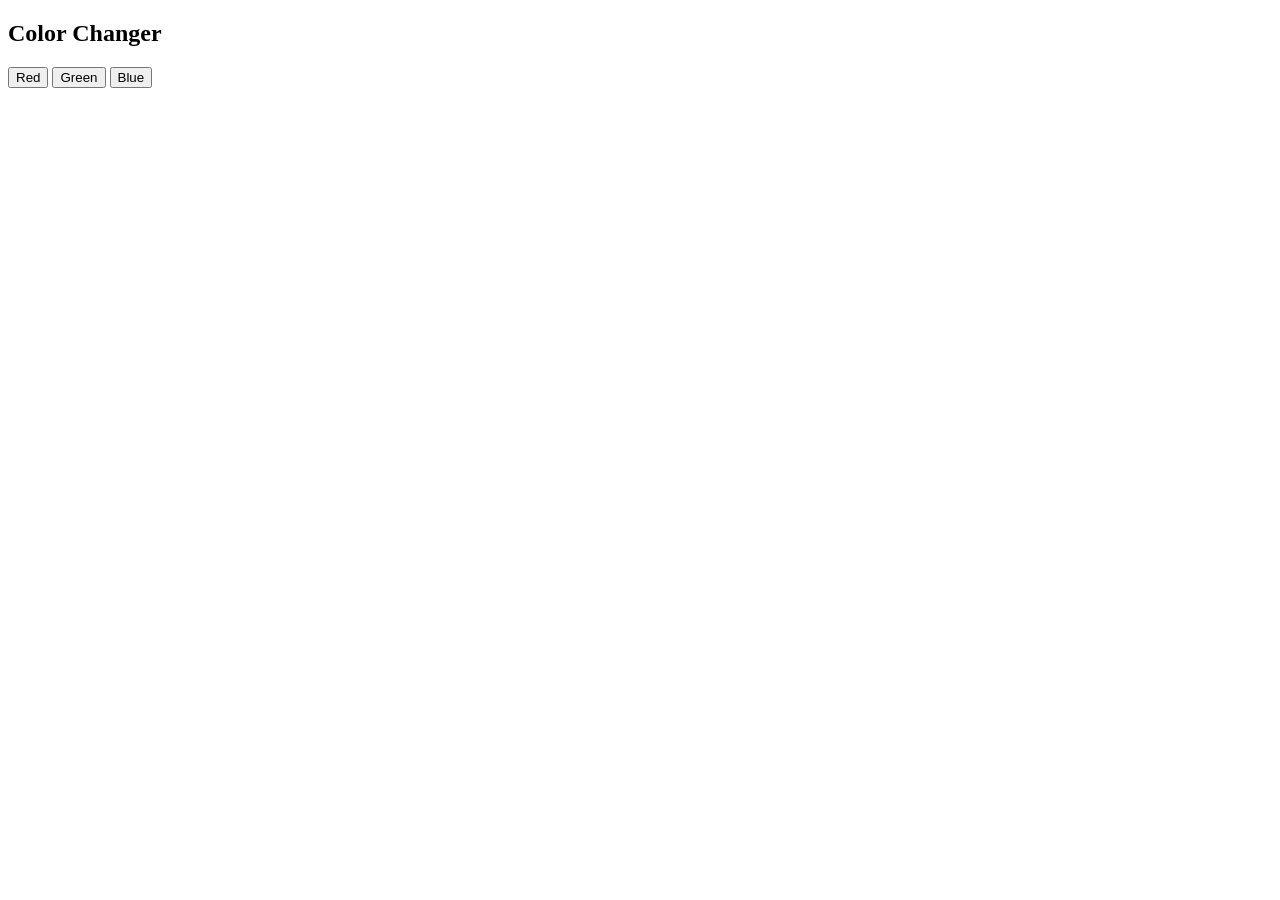
<file: day 7/col.html>
<!DOCTYPE html>
<html lang="en">

<head>
    <meta charset="UTF-8">
    <meta name="viewport" content="width=device-width, initial-scale=1.0">
    <title>Document</title>
</head>

<body>
    <h2>Color Changer</h2>

    <button class="color-btn">Red</button>
    <button class="color-btn">Green</button>
    <button class="color-btn">Blue</button>
</body>

<script>
    const buttons = document.querySelectorAll(".color-btn")

    buttons.forEach(function (btn) {

        btn.addEventListener("click", function (event) {

            const color = event.target.innerText.toLowerCase()

            document.body.style.backgroundColor = color

        })

    })
</script>

</html>
</file>
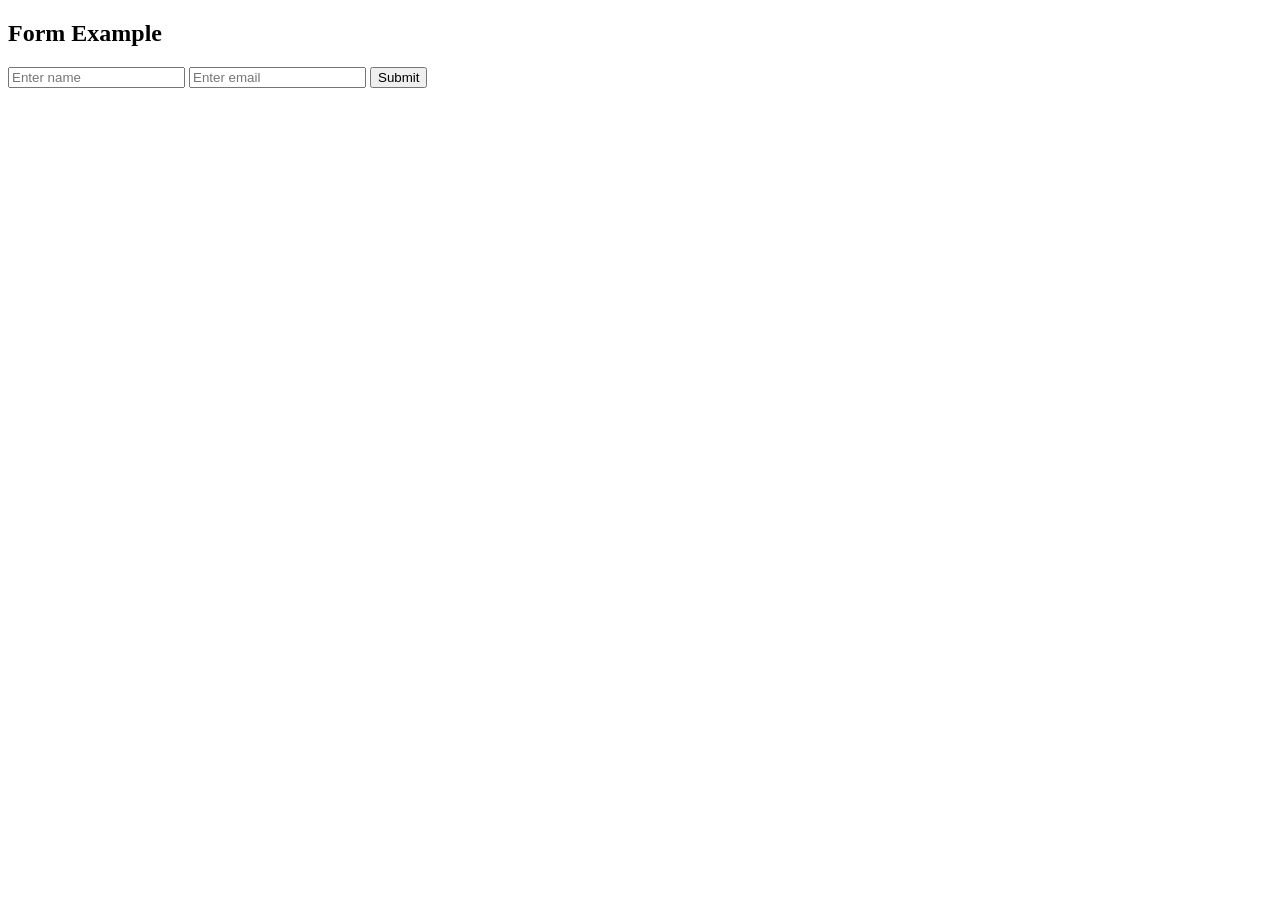
<file: day 7/form.html>
<!DOCTYPE html>
<html lang="en">

<head>
    <meta charset="UTF-8">
    <meta name="viewport" content="width=device-width, initial-scale=1.0">
    <title>Document</title>
</head>

<body>
    <h2>Form Example</h2>

    <form id="form">

        <input type="text" id="name" placeholder="Enter name">

        <input type="email" id="email" placeholder="Enter email">

        <button type="submit">Submit</button>

    </form>
</body>

<script>
    const form = document.querySelector("#form")
    const nameInput = document.querySelector("#name")
    const emailInput = document.querySelector("#email")

    form.addEventListener("submit", function (e) {

        e.preventDefault()

        const name = nameInput.value
        const email = emailInput.value

        console.log("Name:", name)
        console.log("Email:", email)

    })
</script>

</html>
</file>
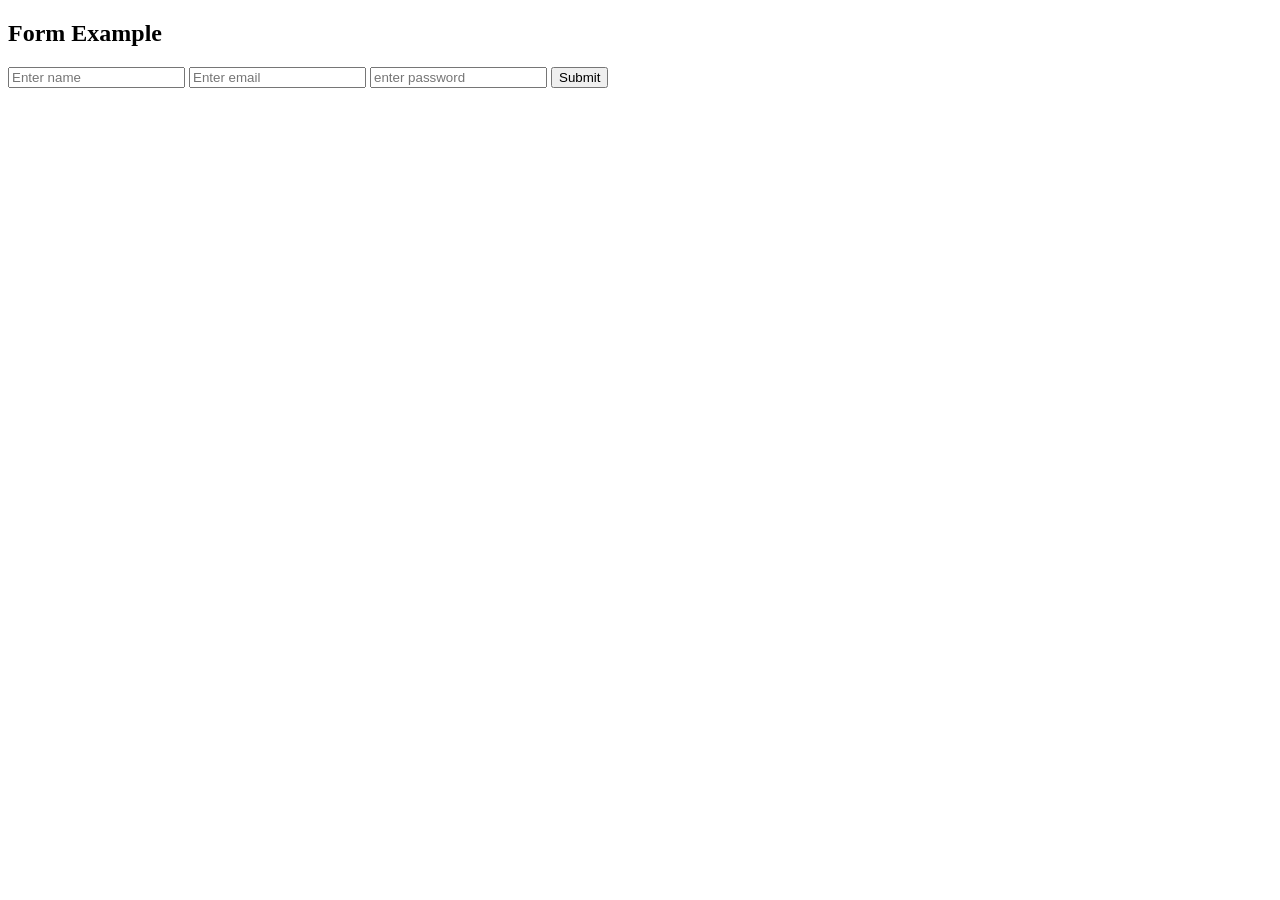
<file: day 7/task4.html>
<!DOCTYPE html>
<html lang="en">

<head>
    <meta charset="UTF-8">
    <meta name="viewport" content="width=device-width, initial-scale=1.0">
    <title>Document</title>
</head>

<body>
    <h2>Form Example</h2>

    <form id="form">

        <input type="text" id="name" placeholder="Enter name">

        <input type="email" id="email" placeholder="Enter email">
        <input type="password"id ="password" placeholder="enter password" minlength="8" maxlength="10" pattern="(?=.*[a-z])(?=.*[A-Z])(?=.*[0-9]).{8,}" title="atleast 1 upper letter min 8 and max 10 letter">

        <button type="submit">Submit</button>
        

    </form>
</body>

<script>
    const form = document.querySelector("#form")
    const nameInput = document.querySelector("#name")
    const emailInput = document.querySelector("#email")
    const passwod = document.querySelector("#password")

    form.addEventListener("submit", function (e) {

        e.preventDefault()

        const name = nameInput.value
        const email = emailInput.value
        const password = passwordInput.value

        console.log("Name:", name)
        console.log("Email:", email)
        console.log("password:",password)

    })
</script>

</html>
</file>
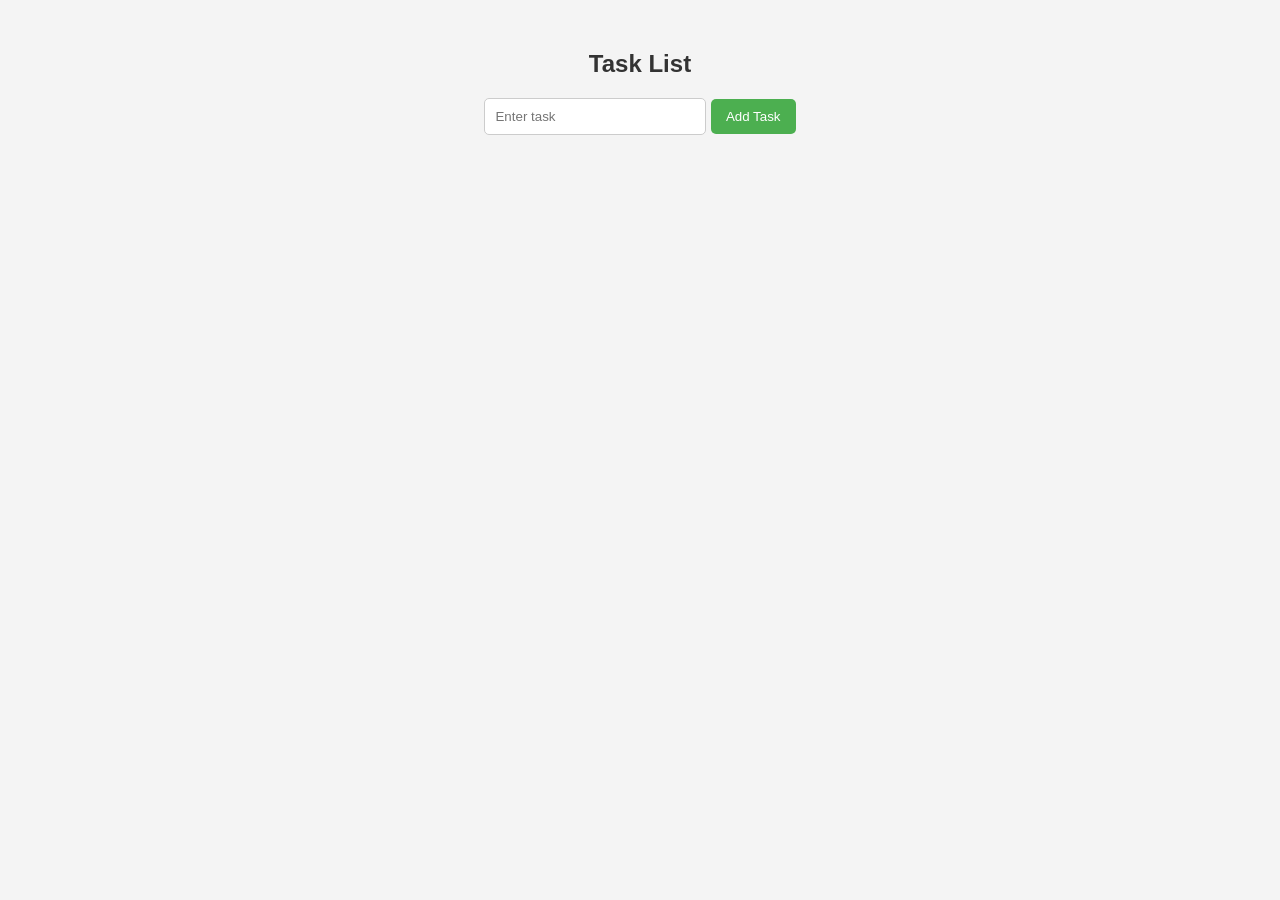
<file: day 8/task1.html>
<!DOCTYPE html>
<html lang="en">

<head>
    <meta charset="UTF-8">
    <meta name="viewport" content="width=device-width, initial-scale=1.0">
    <title>Document</title>

<body>
    <style>
        body{
    font-family: Arial, sans-serif;
    background-color: #f4f4f4;
    text-align: center;
    margin-top: 50px;
}

h2{
    color: #333;
}

input{
    padding: 10px;
    width: 200px;
    border: 1px solid #ccc;
    border-radius: 5px;
}

#button-id{
    padding: 10px 15px;
    border: none;
    background-color: #4CAF50;
    color: white;
    border-radius: 5px;
    cursor: pointer;
}

#button-id:hover{
    background-color: #45a049;
}

ul{
    list-style: none;
    padding: 0;
    margin-top: 20px;
}

li{
    background: white;
    padding: 10px;
    margin: 10px auto;
    width: 300px;
    border-radius: 5px;
    display: flex;
    justify-content: space-between;
    align-items: center;
}

li button{
    background-color: red;
    color: white;
    border: none;
    padding: 5px 10px;
    border-radius: 5px;
    cursor: pointer;
}

li button:hover{
    background-color: darkred;
}
    </style>
    <h2>Task List</h2>

    <input type="text" id="input-id" placeholder="Enter task">
<button id="button-id">Add Task</button>

<ul id="list"></ul>
    
</body>
<script>

const input = document.querySelector("#input-id")
const button = document.querySelector("#button-id")
const list = document.querySelector("#list")

button.addEventListener("click", function () {

    const taskText = input.value

    if(taskText === "") return

    const li = document.createElement("li")
    li.textContent = taskText

    const delBtn = document.createElement("button")
    delBtn.textContent = "Delete"

    li.appendChild(delBtn)
    list.appendChild(li)

    input.value = ""
})

list.addEventListener("click", function(e){

    if(e.target.tagName === "LI"){
        e.target.style.textDecoration = "line-through"
    }

    if(e.target.tagName === "BUTTON"){
        e.target.parentElement.remove()
    }
})


</script>

</html>
</file>
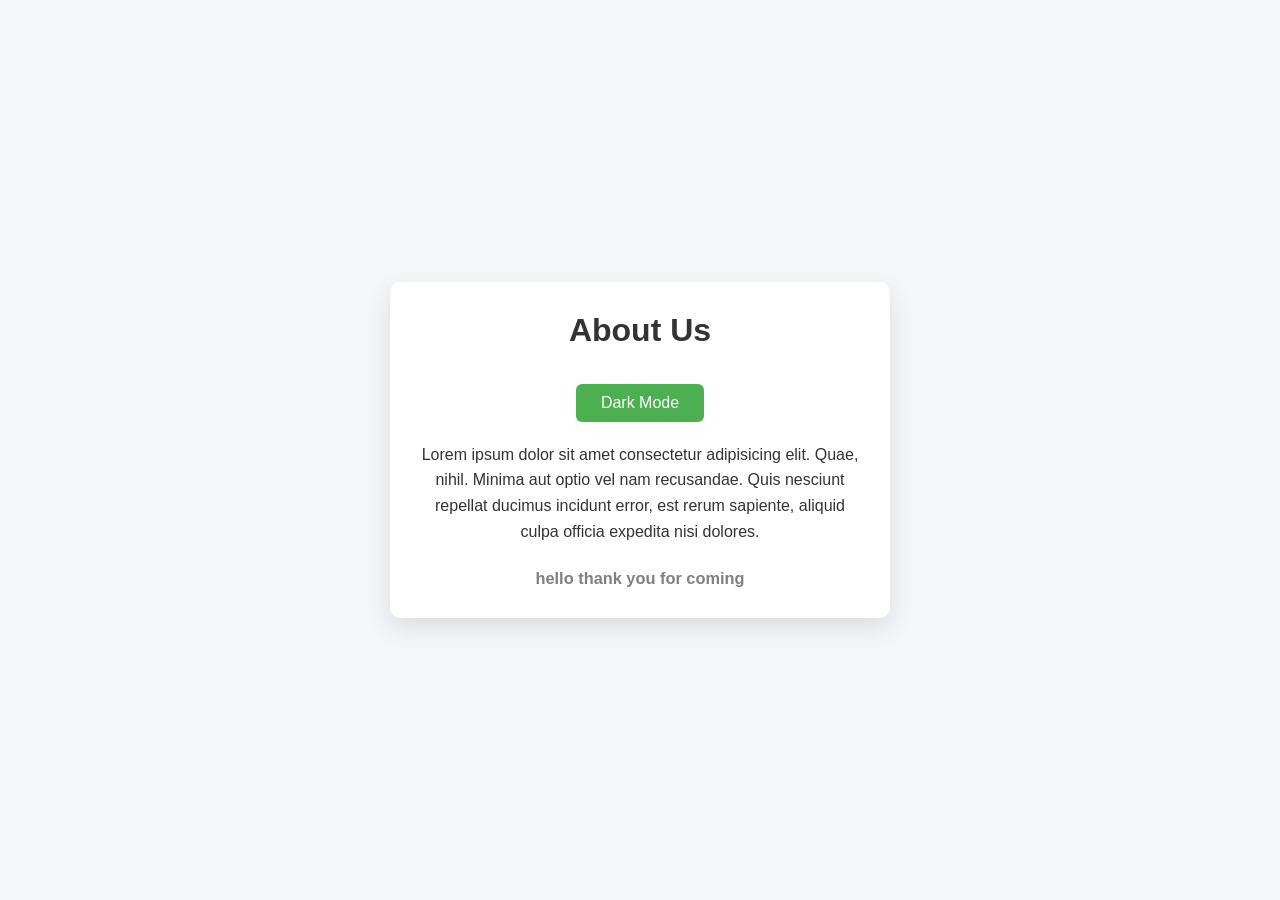
<file: day6/htnl.html>
<!DOCTYPE html>
<html lang="en">
<head>
<meta charset="UTF-8">
<meta name="viewport" content="width=device-width, initial-scale=1.0">
<title>Dark Light Mode</title>

<style>

*{
    margin:0;
    padding:0;
    box-sizing:border-box;
}

body{
    background-color:#f4f6f9;
    color:#333;
    font-family:Arial, sans-serif;
    transition:0.4s;
    display:flex;
    justify-content:center;
    align-items:center;
    height:100vh;
}

.container{
    width:500px;
    text-align:center;
    padding:30px;
    border-radius:10px;
    background:white;
    box-shadow:0 10px 25px rgba(0,0,0,0.1);
}

.dark{
    background:#121212;
    color:white;
}

.dark .container{
    background:#1e1e1e;
}

h1{
    margin-bottom:20px;
}

p{
    margin-top:20px;
    line-height:1.6;
}

button{
    margin-top:15px;
    padding:10px 25px;
    border:none;
    border-radius:6px;
    font-size:16px;
    cursor:pointer;
    background:#4CAF50;
    color:white;
    transition:0.3s;
}

button:hover{
    background:#3b9440;
}

footer{
    margin-top:25px;
    font-size:14px;
    color:gray;
}

</style>

</head>

<body>

<div class="container">

<h1>About Us</h1>

<button id="mode-btn">Dark Mode</button>

<p>
Lorem ipsum dolor sit amet consectetur adipisicing elit. Quae, nihil. 
Minima aut optio vel nam recusandae. Quis nesciunt repellat ducimus 
incidunt error, est rerum sapiente, aliquid culpa officia expedita 
nisi dolores.
</p>

<footer>
<h3>hello thank you for coming</h3>
</footer>

</div>

<script>

const button = document.getElementById("mode-btn");

button.addEventListener("click", function(){

    document.body.classList.toggle("dark");

    if(document.body.classList.contains("dark")){
        button.innerText = "Light Mode";
    } else {
        button.innerText = "Dark Mode";
    }

});

</script>

</body>
</html>
</file>
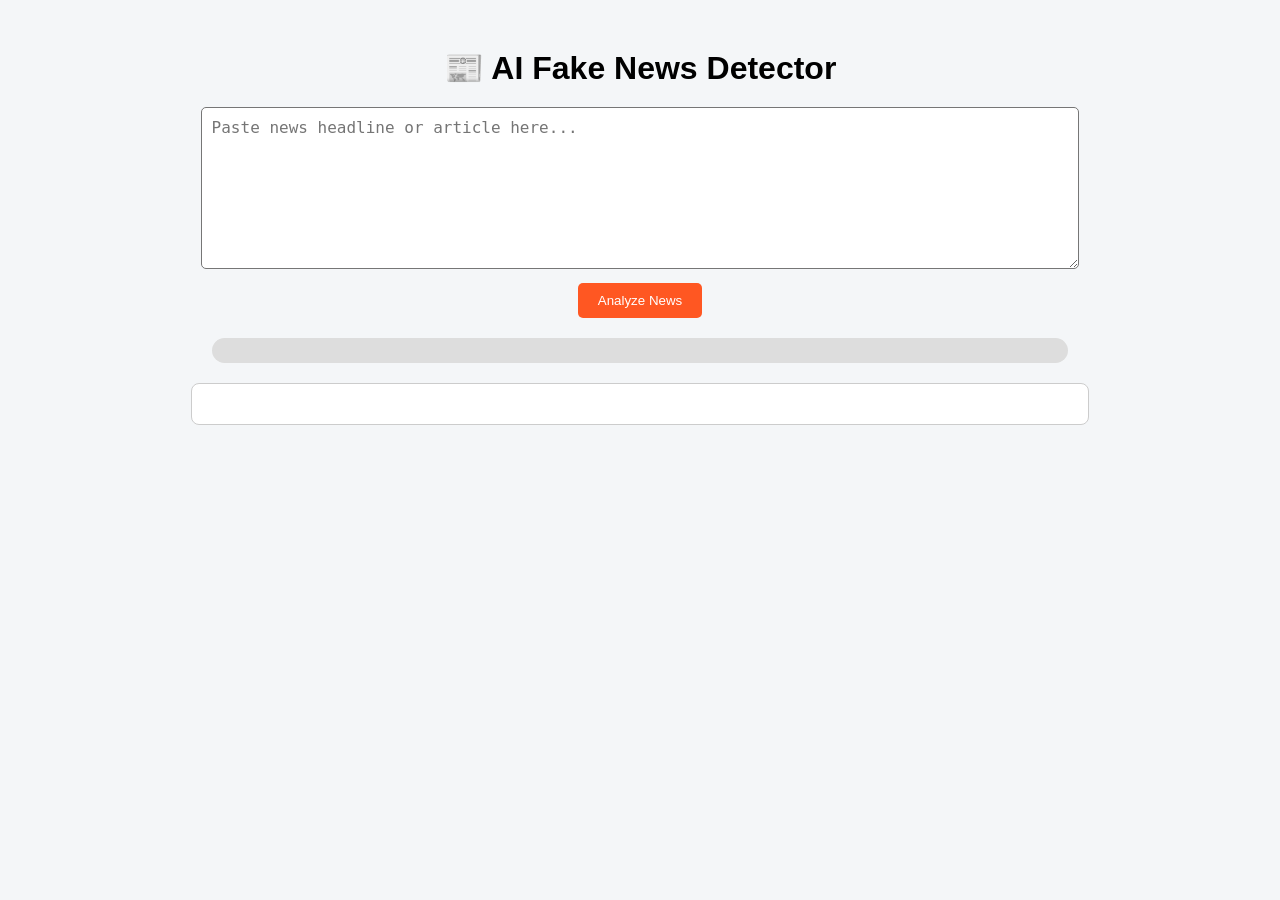
<file: fake news/task1.html>
<!DOCTYPE html>
<html lang="en">
<head>
    <meta charset="UTF-8">
    <meta name="viewport" content="width=device-width, initial-scale=1.0">
   
   
    <title>AI Fake News Detector</title>

    <style>
        body {
            font-family: Arial;
            background: #f4f6f8;
            text-align: center;
            padding: 20px;
        }

        h1 {
            margin-bottom: 20px;
        }

        textarea {
            width: 70%;
            height: 140px;
            padding: 10px;
            font-size: 16px;
            border-radius: 5px;
        }

        button {
            padding: 10px 20px;
            margin-top: 10px;
            background: #ff5722;
            color: white;
            border: none;
            cursor: pointer;
            border-radius: 5px;
        }

        button:hover {
            background: #e64a19;
        }

        .meter {
            width: 70%;
            height: 25px;
            background: #ddd;
            margin: 20px auto;
            border-radius: 20px;
            overflow: hidden;
        }

        #scoreBar {
            height: 100%;
            width: 0%;
            background: green;
            transition: 0.5s;
        }

        #scoreText {
            font-weight: bold;
            margin-bottom: 15px;
        }

        #result {
            width: 70%;
            margin: auto;
            background: white;
            padding: 20px;
            border-radius: 8px;
            border: 1px solid #ccc;
            text-align: left;
            white-space: pre-wrap;
        }
    </style>
</head>

<body>

    <h1>📰 AI Fake News Detector</h1>

    <textarea id="newsInput" placeholder="Paste news headline or article here..."></textarea>

    <br>

    <button onclick="analyzeNews()">Analyze News</button>

    <div class="meter">
        <div id="scoreBar"></div>
    </div>

    <div id="scoreText"></div>

    <div id="result"></div>

    <script>



        async function analyzeNews() {

            const news = document.getElementById("newsInput").value
const prompt = `
Analyze the following news text and determine if it might be fake or misleading.

News:
${news}

Provide output in this format:

Score: number between 0-100 (credibility score where lower means more likely fake)

Bias:
Identify possible political, commercial, or ideological bias.

Explanation:
Explain why the news might be credible or misleading.

Fact-check suggestions:
Suggest ways the user can verify the information.

Verified sources:
List reliable sources (news agencies, research organizations, fact-check websites).

YouTube references:
Provide 3 relevant YouTube videos that explain or discuss this news topic.
Include:
- Video title
- Channel name
- YouTube search link or video link
`;

            const response = await fetch(
                https://generativelanguage.googleapis.com/v1beta/models/gemini-2.5-flash:generateContent?key=${},
                {
                    method: "POST",
                    headers: {
                        "Content-Type": "application/json"
                    },
                    body: JSON.stringify({
                        contents: [
                            {
                                parts: [{ text: prompt }]
                            }
                        ]
                    })
                }
            )

            const data = await response.json()

            const text = data.candidates[0].content.parts[0].text

            document.getElementById("result").innerText = text

            const match = text.match(/\d+/)

            if (match) {

                const score = parseInt(match[0])

                document.getElementById("scoreBar").style.width = score + "%"

                document.getElementById("scoreText").innerText = "Credibility Score: " + score + "/100"

                if (score < 40)
                    document.getElementById("scoreBar").style.background = "red"

                else if (score < 70)
                    document.getElementById("scoreBar").style.background = "orange"

                else
                    document.getElementById("scoreBar").style.background = "green"

            }

        }

    </script>

</body>

</html>
</file>
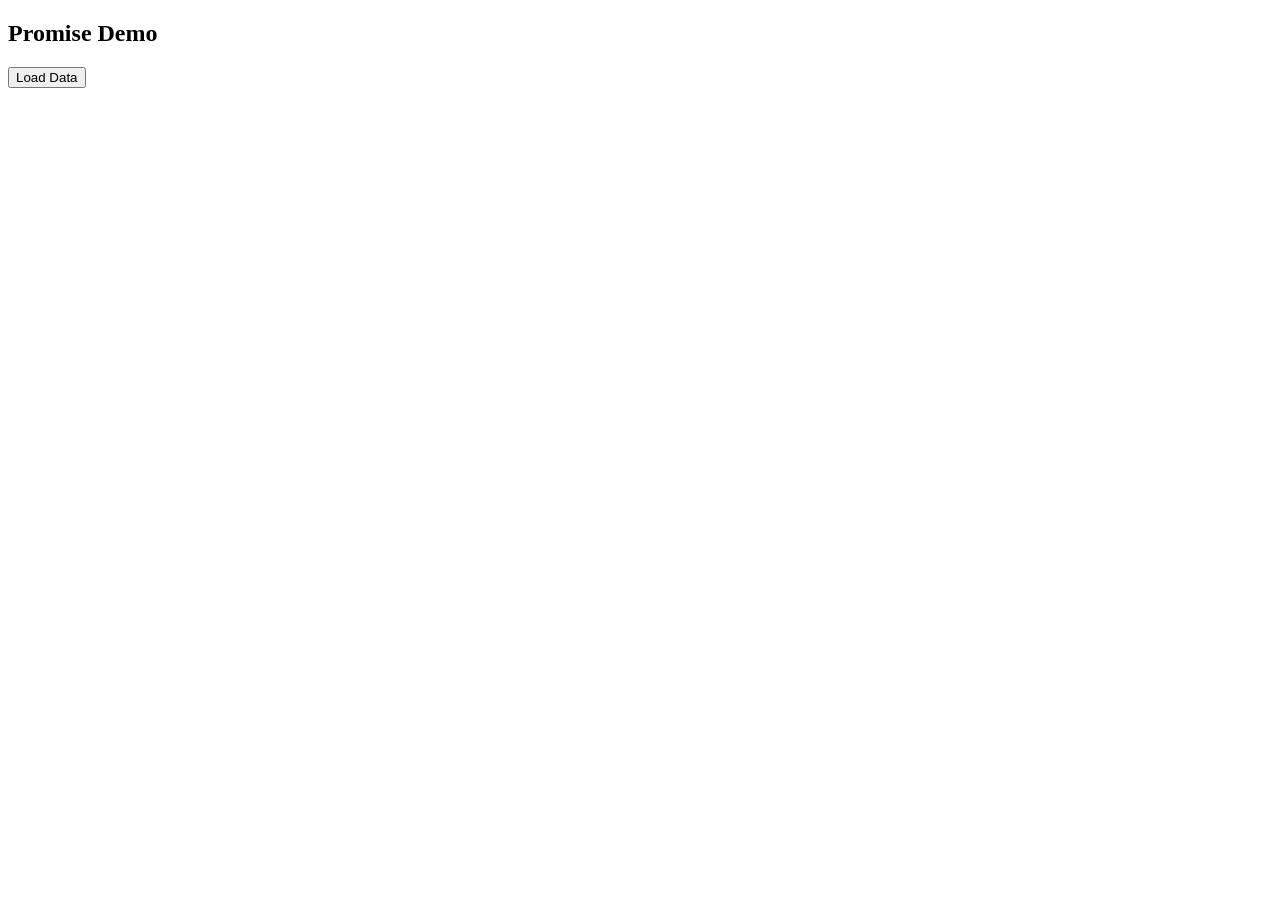
<file: promise/promise.html>
<!doctype html>
<html>
  <head>
    <title>Promise Example</title>
  </head>
  <body>
    <h2>Promise Demo</h2>
    <button id="loadBtn">Load Data</button>
    <p id="output"></p>

    <script>
      function fetchData() {
        return new Promise(function (resolve, reject) {
          // simulate delay like API call
          
            let success = true;

            if (success) {
              resolve("Data loaded successfully");
            } else {
              reject("Something went wrong");
            }
          
        },1000000);
      }

      document.getElementById("loadBtn").addEventListener("click", function () {
        document.getElementById("output").innerText = "Loading...";

        fetchData()
          .then(function (result) {
            document.getElementById("output").innerText = result;
          })
          .catch(function (error) {
            document.getElementById("output").innerText = error;
          });
      });
    </script>
  </body>
</html>
</file>
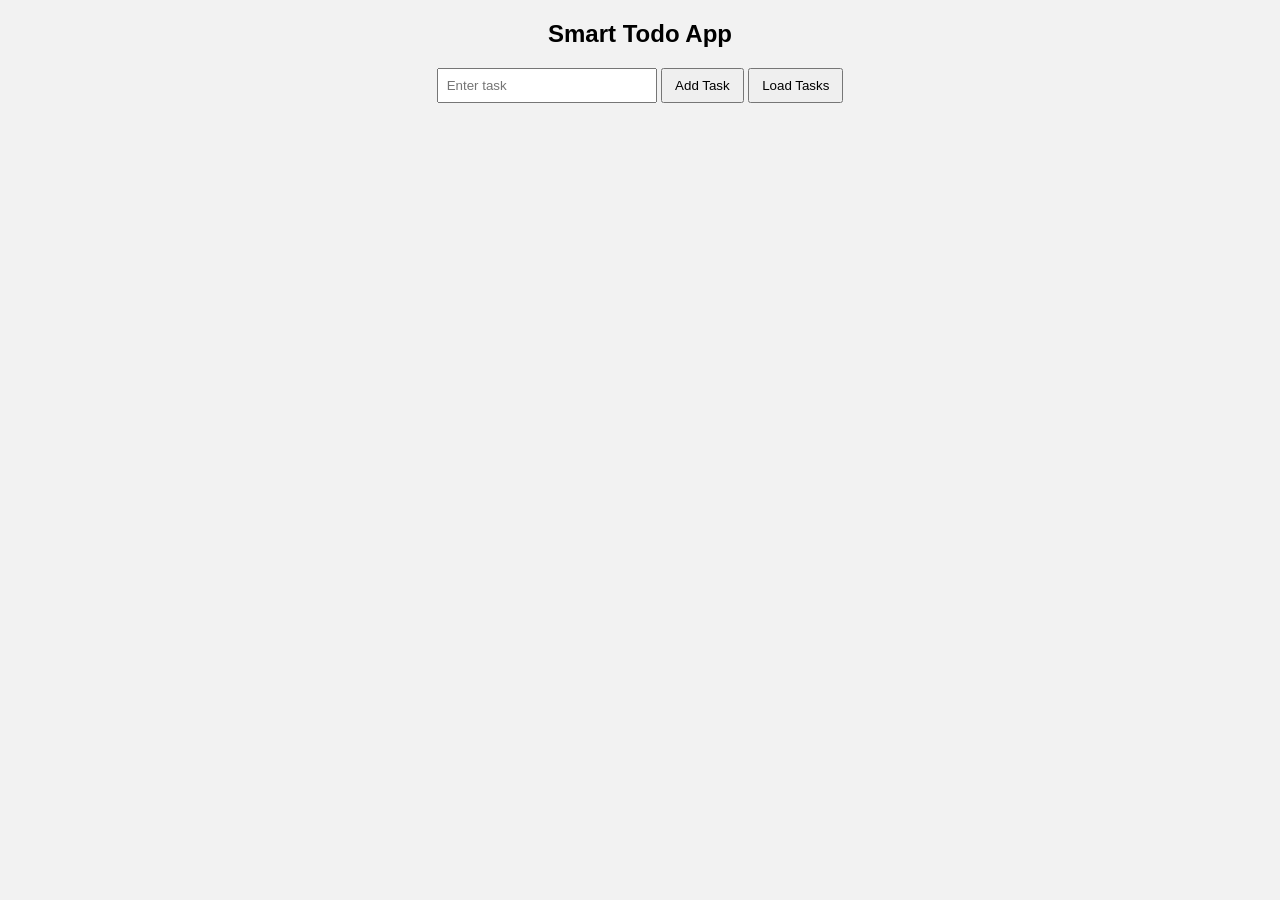
<file: promise/task3.html>
<!DOCTYPE html>
<html>
<head>
<title>Smart Todo App</title>

<style>

body{
font-family: Arial;
text-align:center;
background:#f2f2f2;
}

input{
padding:8px;
width:200px;
}

button{
padding:8px 12px;
cursor:pointer;
}

ul{
list-style:none;
padding:0;
margin-top:20px;
}

li{
background:white;
margin:10px auto;
padding:10px;
width:300px;
display:flex;
justify-content:space-between;
}

</style>
</head>

<body>

<h2>Smart Todo App</h2>

<input type="text" id="taskInput" placeholder="Enter task">
<button id="addBtn">Add Task</button>
<button id="loadBtn">Load Tasks</button>

<p id="status"></p>

<ul id="taskList"></ul>

<script>

// DOM selection
let input = document.querySelector("#taskInput")
let addBtn = document.querySelector("#addBtn")
let loadBtn = document.querySelector("#loadBtn")
let list = document.querySelector("#taskList")
let status = document.querySelector("#status")

// CALLBACK example
function processTask(callback){
console.log("Processing task...")
callback()
}

// ADD TASK
addBtn.addEventListener("click", function(){

let text = input.value

if(text === "") return

processTask(function(){

let li = document.createElement("li")
li.textContent = text

let delBtn = document.createElement("button")
delBtn.textContent = "Delete"

li.appendChild(delBtn)
list.appendChild(li)

input.value=""

})

})

// EVENT DELEGATION
list.addEventListener("click", function(e){

if(e.target.tagName === "LI"){
e.target.style.textDecoration = "line-through"
}

if(e.target.tagName === "BUTTON"){
e.target.parentElement.remove()
}

})

// PROMISE
function fetchTasks(){

return new Promise(function(resolve){

setTimeout(function(){

resolve(["Learn JS","Practice DSA","Build Project"])

},2000)

})

}

// ASYNC / AWAIT
async function loadTasks(){

status.innerText = "Loading tasks..."

let tasks = await fetchTasks()

status.innerText = "Tasks loaded"

tasks.forEach(function(task){

let li = document.createElement("li")
li.textContent = task

let delBtn = document.createElement("button")
delBtn.textContent = "Delete"

li.appendChild(delBtn)
list.appendChild(li)

})

}

loadBtn.addEventListener("click", loadTasks)

</script>

</body>
</html>
</file>
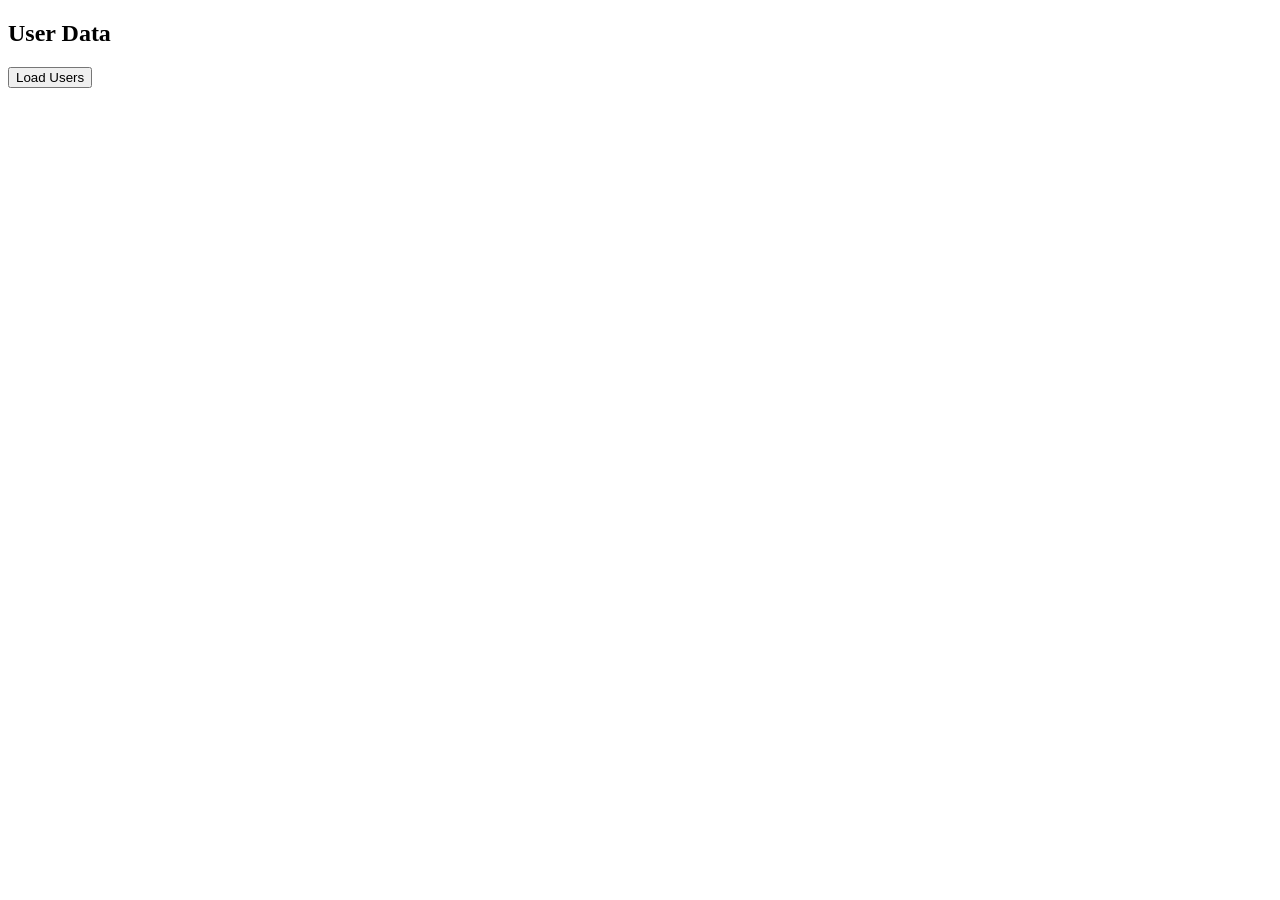
<file: promise/task4.html>
<!DOCTYPE html>
<html lang="en">
<head>
<meta charset="UTF-8">
<meta name="viewport" content="width=device-width, initial-scale=1.0">
<title>Fetch API</title>
</head>

<body>

<h2>User Data</h2>

<button id="loadBtn">Load Users</button>

<ul id="userList"></ul>

<script>

const btn = document.querySelector("#loadBtn")
const list = document.querySelector("#userList")

btn.addEventListener("click", loadUsers)

async function loadUsers(){

    const response = await fetch("https://jsonplaceholder.typicode.com/users")

    const data = await response.json()

    list.innerHTML = ""

    data.forEach(function(user){

        const li = document.createElement("li")

        li.innerHTML = `
        <b>ID:</b> ${user.id} <br>
        <b>Name:</b> ${user.name} <br>
        <b>Username:</b> ${user.username} <br>
        <b>Email:</b> ${user.email} <br>
        <b>Phone:</b> ${user.phone} <br>
        <b>Website:</b> ${user.website} <br>
        <b>Company:</b> ${user.company.name} <br>
        <b>City:</b> ${user.address.city}
        <hr>
        `

        list.appendChild(li)

    })

}

</script>

</body>
</html>
</file>
